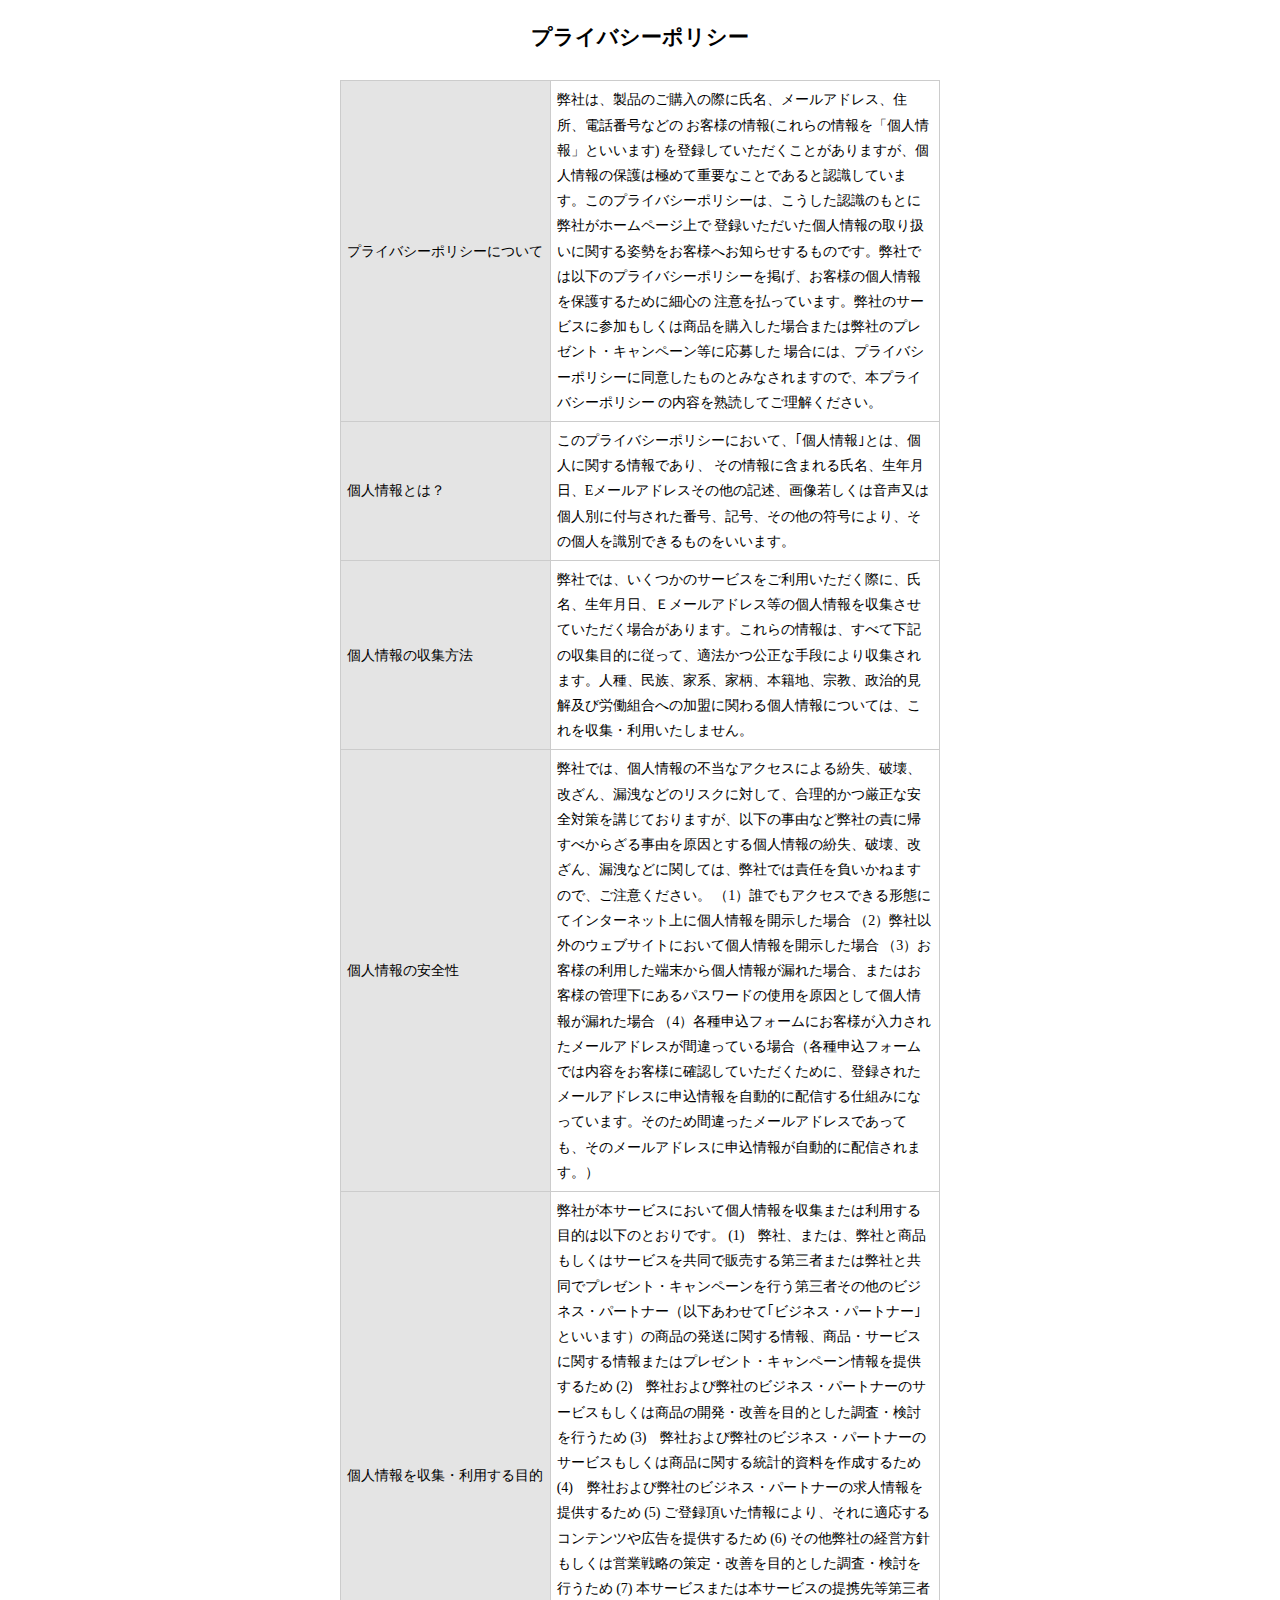
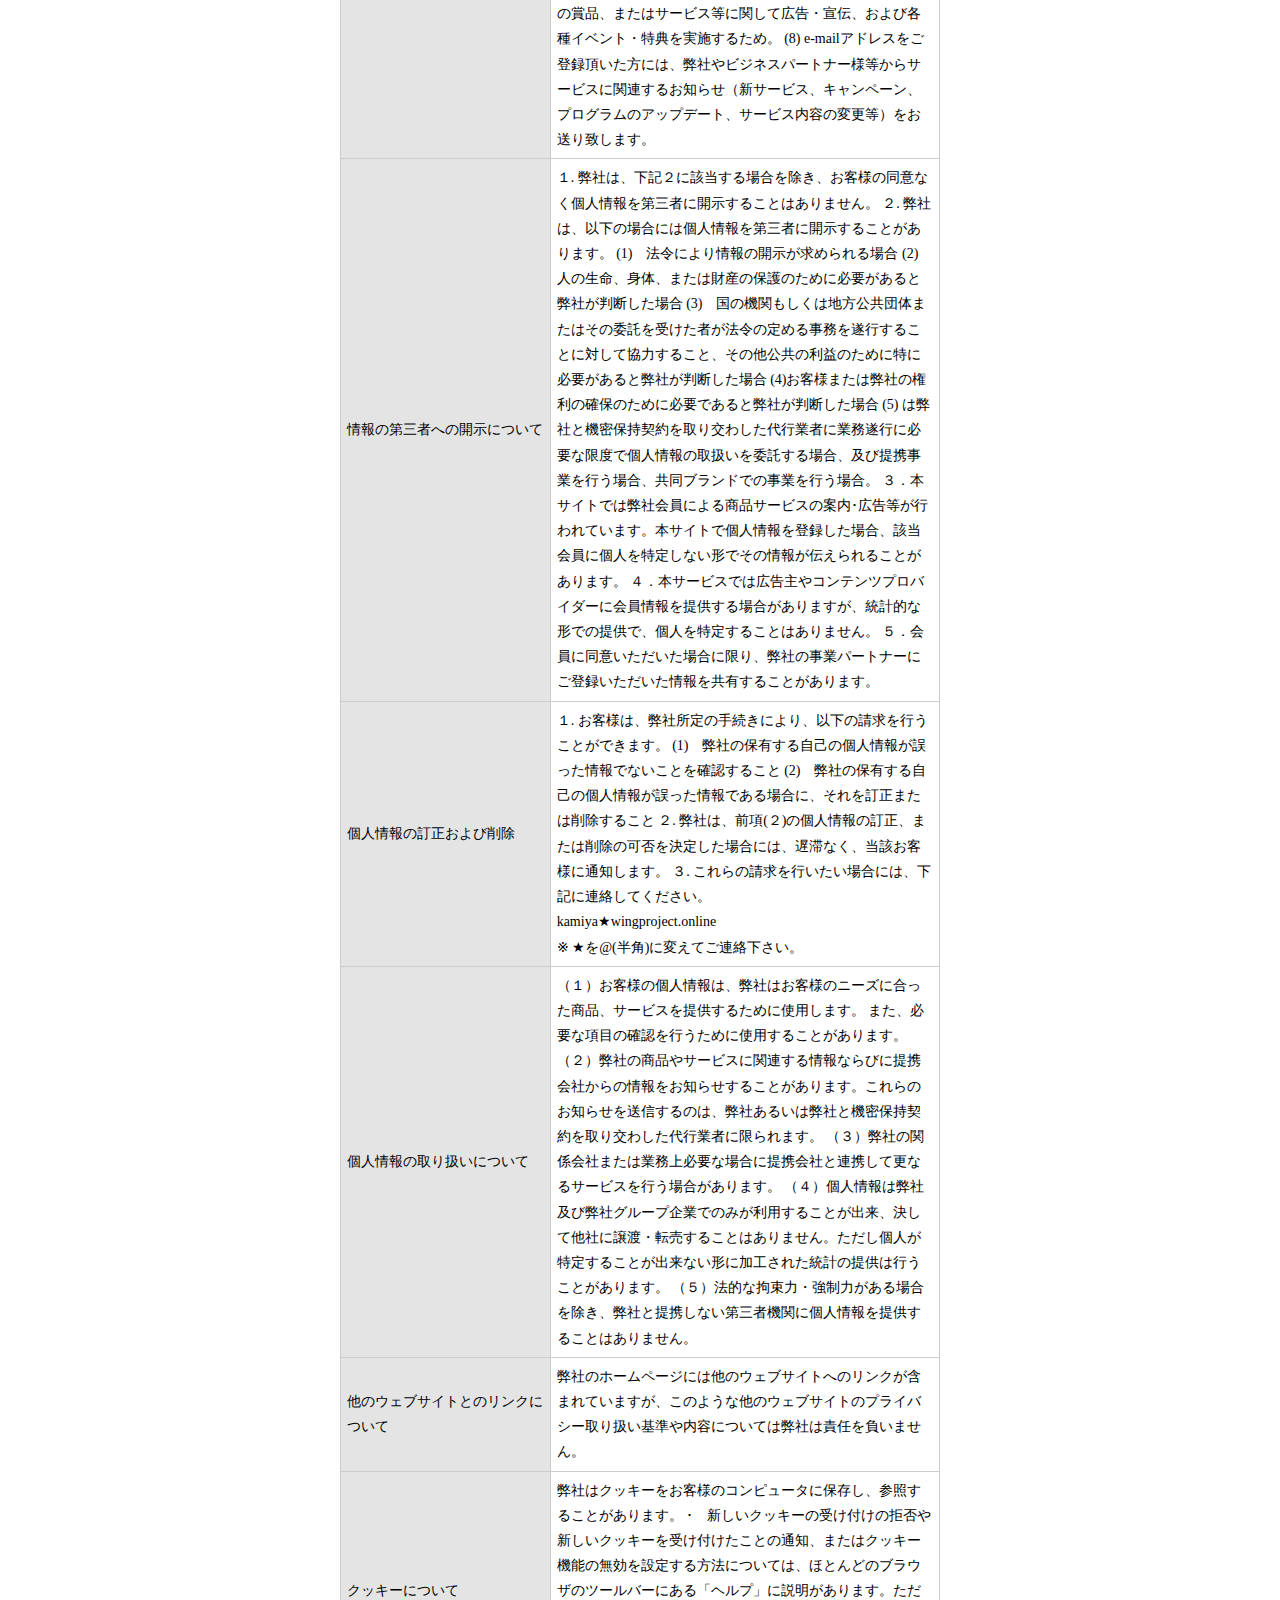
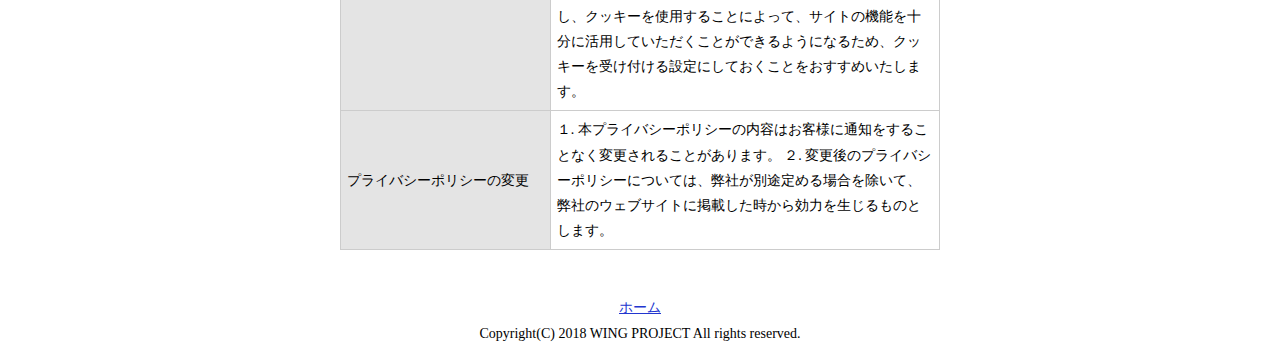
<file: マネーサイエンス修正/sp/pri.html>
<!DOCTYPE html PUBLIC "-//W3C//DTD XHTML 1.0 Transitional//EN" "http://www.w3.org/TR/xhtml1/DTD/xhtml1-transitional.dtd">
<html xmlns="http://www.w3.org/1999/xhtml">
<head>
<meta http-equiv="Content-Type" content="text/html; charset=UTF-8">
<meta http-equiv="Content-Script-Type" content="text/javascript">
<meta name="Description" content="">
<meta name="Keywords" content="">
<meta http-equiv="Content-Style-Type" content="text/css">
<meta name="robots" content="noindex,nofollow"><title>プライバシーポリシー</title>
<link href="css/basic_style2.css" rel="stylesheet" type="text/css" />
</head>


<body style="background-image:none;">
<div id="wrap">
<div id="container">
<br />
<h2 style="text-align:center">プライバシーポリシー</h2>
<table cellpadding="0" cellspacing="0" title="プライバシーポリシー" style="font-size:12px;" class="tb01">
<tr>
<td class="title">プライバシーポリシーについて</td>
<td>弊社は、製品のご購入の際に氏名、メールアドレス、住所、電話番号などの お客様の情報(これらの情報を「個人情報」といいます) を登録していただくことがありますが、個人情報の保護は極めて重要なことであると認識しています。このプライバシーポリシーは、こうした認識のもとに弊社がホームページ上で 登録いただいた個人情報の取り扱いに関する姿勢をお客様へお知らせするものです。弊社では以下のプライバシーポリシーを掲げ、お客様の個人情報を保護するために細心の 注意を払っています。弊社のサービスに参加もしくは商品を購入した場合または弊社のプレゼント・キャンペーン等に応募した 場合には、プライバシーポリシーに同意したものとみなされますので、本プライバシーポリシー の内容を熟読してご理解ください。</td>
</tr>


<tr>
<td class="title">個人情報とは？</td>
<td>
<!-- SALES_SHOP_Address -->このプライバシーポリシーにおいて、｢個人情報｣とは、個人に関する情報であり、 その情報に含まれる氏名、生年月日、Eメールアドレスその他の記述、画像若しくは音声又は個人別に付与された番号、記号、その他の符号により、その個人を識別できるものをいいます。</td>
</tr>

<tr>
<td class="title">個人情報の収集方法</td>
<td>弊社では、いくつかのサービスをご利用いただく際に、氏名、生年月日、Ｅメールアドレス等の個人情報を収集させていただく場合があります。これらの情報は、すべて下記の収集目的に従って、適法かつ公正な手段により収集されます。人種、民族、家系、家柄、本籍地、宗教、政治的見解及び労働組合への加盟に関わる個人情報については、これを収集・利用いたしません。 </td>
</tr>

<tr>
<td class="title">個人情報の安全性</td>
<td>弊社では、個人情報の不当なアクセスによる紛失、破壊、改ざん、漏洩などのリスクに対して、合理的かつ厳正な安全対策を講じておりますが、以下の事由など弊社の責に帰すべからざる事由を原因とする個人情報の紛失、破壊、改ざん、漏洩などに関しては、弊社では責任を負いかねますので、ご注意ください。 （1）誰でもアクセスできる形態にてインターネット上に個人情報を開示した場合 （2）弊社以外のウェブサイトにおいて個人情報を開示した場合 （3）お客様の利用した端末から個人情報が漏れた場合、またはお客様の管理下にあるパスワードの使用を原因として個人情報が漏れた場合 （4）各種申込フォームにお客様が入力されたメールアドレスが間違っている場合（各種申込フォームでは内容をお客様に確認していただくために、登録されたメールアドレスに申込情報を自動的に配信する仕組みになっています。そのため間違ったメールアドレスであっても、そのメールアドレスに申込情報が自動的に配信されます。）
</td>
</tr>

<tr>
<td class="title">個人情報を収集・利用する目的</td>
<td>弊社が本サービスにおいて個人情報を収集または利用する目的は以下のとおりです。 (1)　弊社、または、弊社と商品もしくはサービスを共同で販売する第三者または弊社と共同でプレゼント・キャンペーンを行う第三者その他のビジネス・パートナー（以下あわせて｢ビジネス・パートナー｣といいます）の商品の発送に関する情報、商品・サービスに関する情報またはプレゼント・キャンペーン情報を提供するため (2)　弊社および弊社のビジネス・パートナーのサービスもしくは商品の開発・改善を目的とした調査・検討を行うため (3)　弊社および弊社のビジネス・パートナーのサービスもしくは商品に関する統計的資料を作成するため (4)　弊社および弊社のビジネス・パートナーの求人情報を提供するため (5) ご登録頂いた情報により、それに適応するコンテンツや広告を提供するため (6) その他弊社の経営方針もしくは営業戦略の策定・改善を目的とした調査・検討を行うため (7) 本サービスまたは本サービスの提携先等第三者の賞品、またはサービス等に関して広告・宣伝、および各種イベント・特典を実施するため。 (8) e-mailアドレスをご登録頂いた方には、弊社やビジネスパートナー様等からサービスに関連するお知らせ（新サービス、キャンペーン、プログラムのアップデート、サービス内容の変更等）をお送り致します。
</td>
</tr>

<tr>
<td class="title">情報の第三者への開示について</td>
<td>１. 弊社は、下記２に該当する場合を除き、お客様の同意なく個人情報を第三者に開示することはありません。 ２. 弊社は、以下の場合には個人情報を第三者に開示することがあります。 (1)　法令により情報の開示が求められる場合 (2)　人の生命、身体、または財産の保護のために必要があると弊社が判断した場合 (3)　国の機関もしくは地方公共団体またはその委託を受けた者が法令の定める事務を遂行することに対して協力すること、その他公共の利益のために特に必要があると弊社が判断した場合 (4)お客様または弊社の権利の確保のために必要であると弊社が判断した場合 (5) は弊社と機密保持契約を取り交わした代行業者に業務遂行に必要な限度で個人情報の取扱いを委託する場合、及び提携事業を行う場合、共同ブランドでの事業を行う場合。 ３．本サイトでは弊社会員による商品サービスの案内･広告等が行われています。本サイトで個人情報を登録した場合、該当会員に個人を特定しない形でその情報が伝えられることがあります。 ４．本サービスでは広告主やコンテンツプロバイダーに会員情報を提供する場合がありますが、統計的な形での提供で、個人を特定することはありません。 ５．会員に同意いただいた場合に限り、弊社の事業パートナーにご登録いただいた情報を共有することがあります。
</td>
</tr>

<tr>
<td class="title">個人情報の訂正および削除</td>
<td>１. お客様は、弊社所定の手続きにより、以下の請求を行うことができます。 (1)　弊社の保有する自己の個人情報が誤った情報でないことを確認すること (2)　弊社の保有する自己の個人情報が誤った情報である場合に、それを訂正または削除すること ２. 弊社は、前項(２)の個人情報の訂正、または削除の可否を決定した場合には、遅滞なく、当該お客様に通知します。 ３. これらの請求を行いたい場合には、下記に連絡してください。<br>
kamiya★wingproject.online<br>
※ ★を@(半角)に変えてご連絡下さい。</td>
</tr>
	
<tr>
<td class="title">個人情報の取り扱いについて</td>
<td>（１）お客様の個人情報は、弊社はお客様のニーズに合った商品、サービスを提供するために使用します。 また、必要な項目の確認を行うために使用することがあります。 （２）弊社の商品やサービスに関連する情報ならびに提携会社からの情報をお知らせすることがあります。これらのお知らせを送信するのは、弊社あるいは弊社と機密保持契約を取り交わした代行業者に限られます。 （３）弊社の関係会社または業務上必要な場合に提携会社と連携して更なるサービスを行う場合があります。 （４）個人情報は弊社及び弊社グループ企業でのみが利用することが出来、決して他社に譲渡・転売することはありません。ただし個人が特定することが出来ない形に加工された統計の提供は行うことがあります。 （５）法的な拘束力・強制力がある場合を除き、弊社と提携しない第三者機関に個人情報を提供することはありません。
</td>
</tr>
	
<tr>
<td class="title">他のウェブサイトとのリンクについて</td>
<td>弊社のホームページには他のウェブサイトへのリンクが含まれていますが、このような他のウェブサイトのプライバシー取り扱い基準や内容については弊社は責任を負いません。
</td>
</tr>
<tr>
<td class="title">クッキーについて</td>
<td>弊社はクッキーをお客様のコンピュータに保存し、参照することがあります。 ･　新しいクッキーの受け付けの拒否や新しいクッキーを受け付けたことの通知、またはクッキー機能の無効を設定する方法については、ほとんどのブラウザのツールバーにある「ヘルプ」に説明があります。ただし、クッキーを使用することによって、サイトの機能を十分に活用していただくことができるようになるため、クッキーを受け付ける設定にしておくことをおすすめいたします。</td>
</tr>

<tr>
<td class="title">プライバシーポリシーの変更</td>
<td>１. 本プライバシーポリシーの内容はお客様に通知をすることなく変更されることがあります。 ２. 変更後のプライバシーポリシーについては、弊社が別途定める場合を除いて、弊社のウェブサイトに掲載した時から効力を生じるものとします。</td>
</tr>

	
	
	
</table>



<div id="copyright">
<a href="index.html">ホーム</a><br />
Copyright(C) 2018 WING PROJECT All rights reserved.
</div><!-- /copyright -->
</div><!--/container-->
</div><!-- /wrap -->

</body>
</html>
</file>
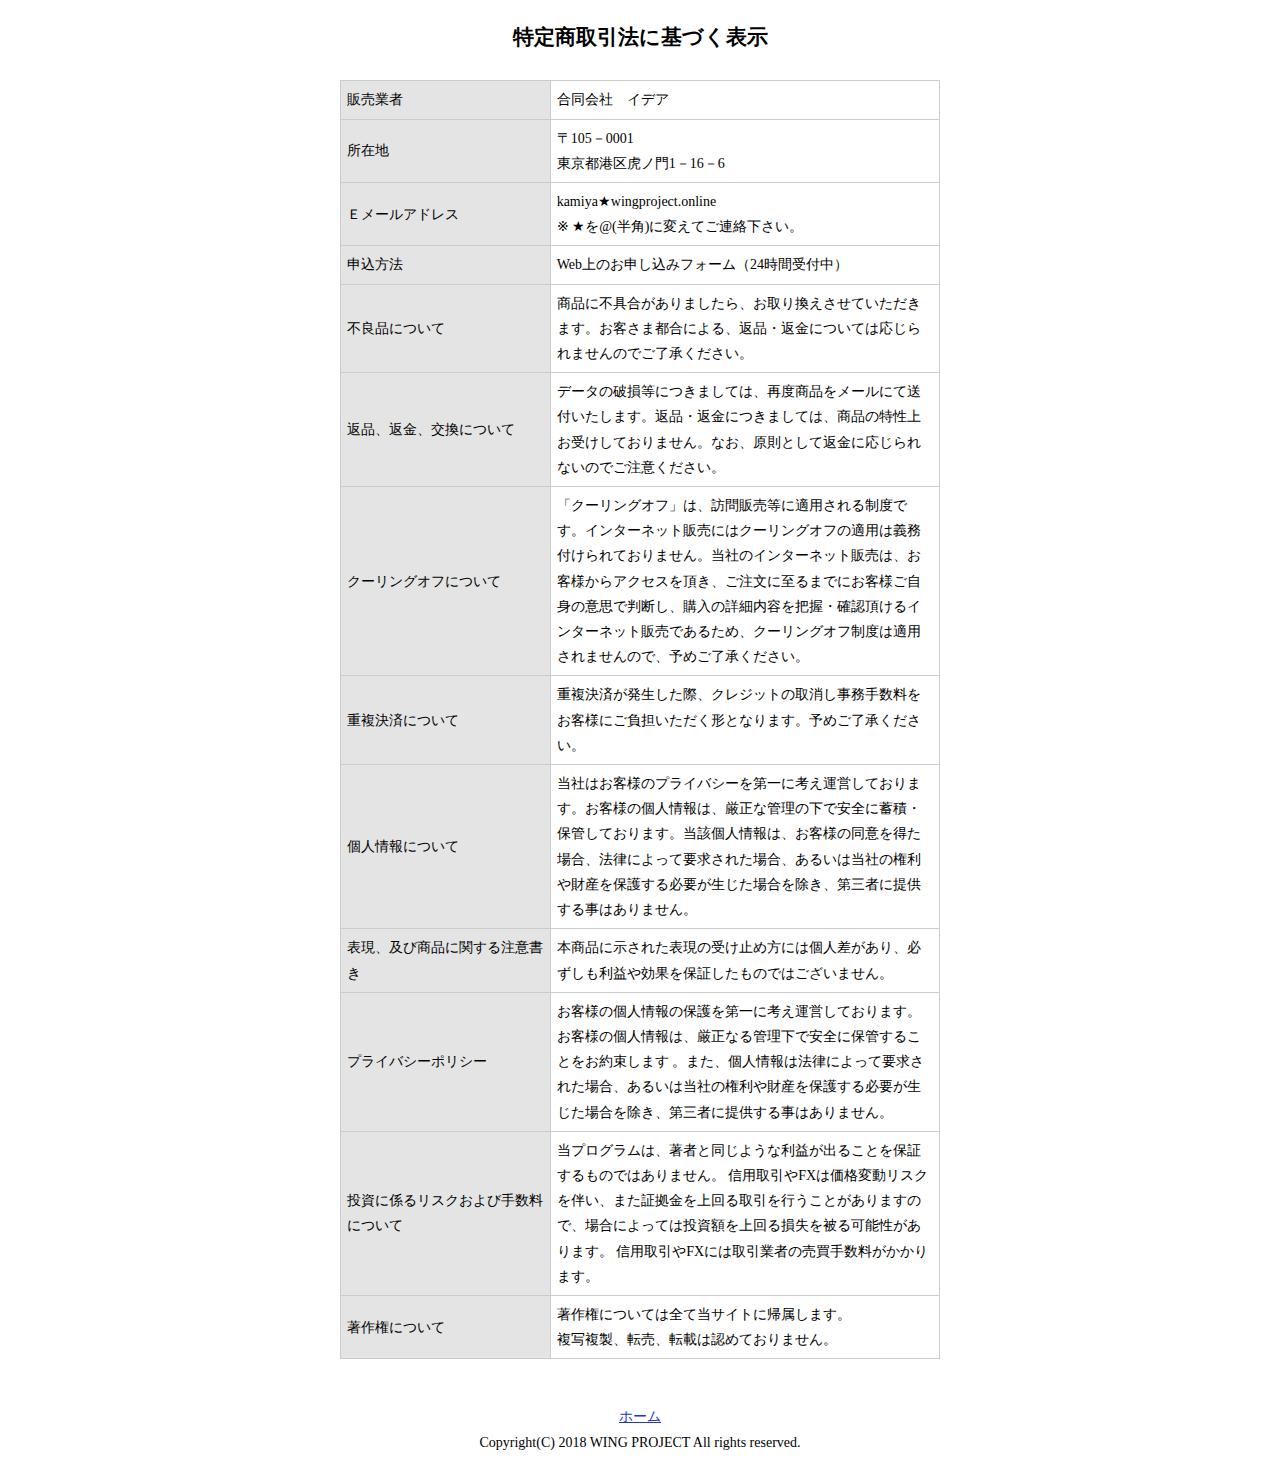
<file: マネーサイエンス修正/sp/tokutei.html>
<!DOCTYPE html PUBLIC "-//W3C//DTD XHTML 1.0 Transitional//EN" "http://www.w3.org/TR/xhtml1/DTD/xhtml1-transitional.dtd">
<html xmlns="http://www.w3.org/1999/xhtml">
<head>
<meta http-equiv="Content-Type" content="text/html; charset=UTF-8">
<meta http-equiv="Content-Script-Type" content="text/javascript">
<meta name="Description" content="">
<meta name="Keywords" content="">
<meta http-equiv="Content-Style-Type" content="text/css">
<meta name="robots" content="noindex,nofollow"><title>特定商取法に基づく表示</title>
<link href="css/basic_style2.css" rel="stylesheet" type="text/css" />
</head>


<body style="background-image:none;">
<div id="wrap">
<div id="container">
<br />
<h2 style="text-align:center">特定商取引法に基づく表示</h2>
<table cellpadding="0" cellspacing="0" title="特定商取法" style="font-size:12px;" class="tb01">
<tr>
<td class="title">販売業者</td>
<td>合同会社　イデア</td>
</tr>


<tr>
<td class="title">所在地</td>
<td>
<!-- SALES_SHOP_Address -->〒105－0001<br>
東京都港区虎ノ門1－16－6</td>
</tr>

<tr>
<td class="title">Ｅメールアドレス</td>
<td>kamiya★wingproject.online<br>
※ ★を@(半角)に変えてご連絡下さい。</td>
</tr>

<tr>
<td class="title">申込方法</td>
<td>Web上のお申し込みフォーム（24時間受付中）</td>
</tr>

<tr>
<td class="title">不良品について</td>
<td>商品に不具合がありましたら、お取り換えさせていただきます。お客さま都合による、返品・返金については応じられませんのでご了承ください。</td>
</tr>

<tr>
<td class="title">返品、返金、交換について</td>
<td>データの破損等につきましては、再度商品をメールにて送付いたします。返品・返金につきましては、商品の特性上お受けしておりません。なお、原則として返金に応じられないのでご注意ください。</td>
</tr>

<tr>
<td class="title">クーリングオフについて</td>
<td>「クーリングオフ」は、訪問販売等に適用される制度です。インターネット販売にはクーリングオフの適用は義務付けられておりません。当社のインターネット販売は、お客様からアクセスを頂き、ご注文に至るまでにお客様ご自身の意思で判断し、購入の詳細内容を把握・確認頂けるインターネット販売であるため、クーリングオフ制度は適用されませんので、予めご了承ください。</td>
</tr>
	
<tr>
<td class="title">重複決済について</td>
<td>重複決済が発生した際、クレジットの取消し事務手数料をお客様にご負担いただく形となります。予めご了承ください。</td>
</tr>
	
<tr>
<td class="title">個人情報について</td>
<td>当社はお客様のプライバシーを第一に考え運営しております。お客様の個人情報は、厳正な管理の下で安全に蓄積・保管しております。当該個人情報は、お客様の同意を得た場合、法律によって要求された場合、あるいは当社の権利や財産を保護する必要が生じた場合を除き、第三者に提供する事はありません。</td>
</tr>
<tr>
<td class="title">表現、及び商品に関する注意書き</td>
<td>本商品に示された表現の受け止め方には個人差があり、必ずしも利益や効果を保証したものではございません。</td>
</tr>

<tr>
<td class="title">プライバシーポリシー</td>
<td>お客様の個人情報の保護を第一に考え運営しております。お客様の個人情報は、厳正なる管理下で安全に保管することをお約束します 。また、個人情報は法律によって要求された場合、あるいは当社の権利や財産を保護する必要が生じた場合を除き、第三者に提供する事はありません。</td>
</tr>
	
<tr>
<td class="title">投資に係るリスクおよび手数料について</td>
<td>当プログラムは、著者と同じような利益が出ることを保証するものではありません。 信用取引やFXは価格変動リスクを伴い、また証拠金を上回る取引を行うことがありますので、場合によっては投資額を上回る損失を被る可能性があります。 信用取引やFXには取引業者の売買手数料がかかります。</td>
</tr>
	
<tr>
<td class="title">著作権について</td>
<td>著作権については全て当サイトに帰属します。<br>
複写複製、転売、転載は認めておりません。</td>
</tr>
	
	
	
	
	
	
</table>



<div id="copyright">
<a href="index.html">ホーム</a><br />
Copyright(C) 2018 WING PROJECT All rights reserved.
</div><!-- /copyright -->
</div><!--/container-->
</div><!-- /wrap -->

</body>
</html>
</file>
<file: マネーサイエンス修正/sp/css/basic_style2.css>
@charset "utf-8";

/*
Theme Name: SUBHAND
Author: SUBHAND.LLC
Author URL: http://www.subhand.net/
*/


/* common
---------------------------------------------*/
* {margin:0;padding:0;}

a:link,a:visited {
	color: #2236cf;
	text-decoration:underline;
}
a:hover,a:active {
	color: #d90909;
	text-decoration:underline;
}

.impact   {font-size:20pt; font-weight:bold;}
.impact2  {color:red;}
.impact3  {background:yellow; color:#000;}
#impact4  {underline;}
.impact5  {background:#173B50; padding:2px 5px; color:#fff;}
.impact6  {background:#f4f4f4; padding:3px; line-height:1.1;}
.impact7  {background: #B60000; padding:2px 5px; color:#fff;}
.style2   {color: #FF0000}
.style3   {color: #333333}
.style4   {color: #000000}


img{ border: none;}




/* layout
---------------------------------------------*/

/*TopIntro-Start*/
body {
  background:#ffffff;
  text-align:center;
  font-size:14px;
  font-family: "MS UI Gothic", Verdana, Times New Roman;
}
#intro{
	width:800px;
	margin:0px auto;
}
.wrap {
	background:url(../images/bg_02.png);
    background-repeat:repeat-y;
	margin:0px auto;
	width:918px;
	
}
#container {
	background-color:#FFFFFF;
	width:800px;
	margin: 0px auto;
   line-height: 180%;
	text-align: left;
}/*TopIntro-End*/




/* 
------------------------------------------------------*/
#copyright{
	text-align:center;
	padding:15px 0px;
}
#container p{
	clear:both;
	padding:0px 35px;
	line-height:1.5;
}
div.clear{
	clear: both;
	margin: 0 0 10px 0;
}



th, td  {
font-size:14px;
}

/* Tokuten 
------------------------------------------------------*/
#tokuten p{
	clear:none;
	padding:0px;
	line-height:1.3;
	font-size:14px;
}


/* User's Voice_Underline
------------------------------------------------------*/
#uservoice_under p{
	clear:none;
	padding:0px;
	line-height:1.3;
	font-size:14px;
	border-bottom:1px #CCCCCC dashed;
}



/* User's Voice
------------------------------------------------------*/
#uservoice p{
	clear:none;
	padding:0px;
	line-height:1.3;
	font-size:14px;
}


/* Mawarikomi_editmode
------------------------------------------------------*/
#mawarikomi_edit p{
	clear:none;
	padding:0px;
	line-height:1.3;
	font-size:14px;
}

/* Mawarikomi_previewmode
------------------------------------------------------*/
#mawarikomi_prv p{
	clear:none;
	padding:0px 35px;
	line-height:1.3;
	font-size:14px;
}

/* 
------------------------------------------------------*/
/*TopIntro-BgStyleStart*/
.topintro {
   padding:20px 20px 0px 20px ;
   text-align:left;
   margin:0px auto;
   line-height:1.2;
   width:680px; 
   height:px;
   font-size:30px;
   font-weight:bold;
}/*TopIntro-BgStyleEnd*/


.topintro_onlytext {
	text-align:left;
	margin:0px auto;
	line-height:1.1;
	width:680px; 
}



.topintro_sample{
	padding:15px 10px;
	font-size:14px;
}


#topintro_sample p{
	padding:0px;
	line-height:1.1;
	font-size:14px;
}
 
 
 
/* frame_border
------------------------------------------------------*/
#frame_border{
	border:1px #CCCCCC dotted;
} 


/* SubCatch [Text Type]
------------------------------------------------------*/
.sch001_text{
	margin: 20px auto;
	padding:0px;
	font-weight:bold;
	text-align:center;
	line-height:1.1;
}
#sch001_text p{
	padding:0px;
	line-height:1.1;
}



/* SubCatch [Image Type]
------------------------------------------------------*/
.sch001_img{
	text-align:center;
	margin:20px auto;
}




/* SubCatch [Bar Type]
------------------------------------------------------*/
.sch001_barBg_1{
	margin: 10px auto;
	padding:10px 10px 10px 20px;
	font-weight:bold;
	line-height:1.1;
}
.sch001_barBg_2{
	margin: 20px auto;
	padding:50px 20px 50px 20px;
	font-weight:bold;
	line-height:1.1;
}
#sch001_bar p{
	padding:0px;
	line-height:1.1;
}



/* Price
------------------------------------------------------*/
#price p{
	padding:0px;
	line-height:1.2;
	font-size:14px;
}


/* Subcatch Bar
------------------------------------------------------*/
#sbc_bar p{
	padding:0px;
	line-height:1.2;
	font-size:14px;
}




/* CheckList 
------------------------------------------------------*/
.checklist_text{
	width:550px;
	margin: 0px auto 10px;
	padding:0px;
	font-size:14px;
}
#checklist_text p{	
	clear:none;
	padding:0px;
	line-height:1.3;
	font-size:14px;
}



/* sign
------------------------------------------------------*/
.sign001_text{
	text-align:right;
	margin:0px auto;
	line-height:1.3;
	width:650px; 
	padding:0px 30px 0px 0px;
}
.sign001_img{
	width:600px; 
	margin:5px auto;
	text-align:right;
	padding:0px 10px;
}




/* 
------------------------------------------------------*/
.ImgCenter{
	text-align:center;
	margin:100px auto;
}
.ImgCenter01{
	text-align:center;
	margin:50px auto;
}
.ImgCenter02{
	text-align:center;
	margin:30px auto 50px;
}




/* Tokutei Table
------------------------------------------------------*/
.tb01{
	width:600px;
	margin:30px auto 30px;
	border-top:1px solid #ccc;
	border-left:1px solid #ccc;
}
.tb01 .title{
	border-bottom:1px solid #ccc;
	border-right:1px solid #ccc;
	padding:6px;
	background-color:#e4e4e4;
	width:35%;
}
.tb01 td{
	border-bottom:1px solid #ccc;
	border-right:1px solid #ccc;
	padding:6px;
	text-align:left;
	background-color:#FFFFFF;
}




/* 
------------------------------------------------------*/
#image_FullWidth p{
	padding:0px;
}



/* 
------------------------------------------------------*/
.imgR{
	float:right;
	margin:0px 0px 10px 10px;
}




/* 
------------------------------------------------------*/
.nameRight{
	text-align:right;
	padding:0px 60px;
}



/* 
------------------------------------------------------*/
.AutodateRight{
	text-align:right;
	padding:0px 0px;
}




/* 
------------------------------------------------------*/
ul.checkbox{
	text-align:left;
	padding:10px 20px;
}
ul.checkbox li{
	list-style: none;
	line-height:1.1;
	text-align:left;
	margin:3px 0;
	padding:4px 0px 4px 30px;
}
ul.checkbox li.title {
	
}
ul.checkbox li.txt{
	margin-bottom:15px;
}



/* 
------------------------------------------------------*/
.inbox{
	width:500px;
	margin:0px auto 50px;
	padding:20px 30px;
	text-align:left;
	background:#F5F5F5;
	border:2px solid #e4e4e4;
	color:#333;
	font-size:12px;
}


/* 
------------------------------------------------------*/
.list{
	text-align: left;
	display:block;
}
.list dt{
	background:url(../images/icon.png) left 6px no-repeat;
	line-height:1.1;
	padding-left:22px;
	margin-bottom:10px;
	font-weight:bold;
}
.list dd{
	margin-bottom:30px;
	padding-left:22px;
}
.list01{
	text-align: left;
	display:block;
	width:500px;
	margin:20px auto 60px;
	padding:20px;
	border:6px solid #ccc;
}
.list01 dt{
	background:url(../images/icon01.gif) left 2px no-repeat;
	line-height:1.1;
	font-size:16px;
	padding-left:30px;
	margin-bottom:10px;
	font-weight:bold;
	border-bottom:2px dotted #ccc;
}
.list01 dd{
	margin-bottom:30px;
	padding-left:30px;
	font-size:12px;
}



/* faq
---------------------------------------------*/
#faq{
	margin: 10px auto 0px;
	padding:10px;
	text-align:left;
	font-size:14px;
	line-height:1.1;
}
#faq p{
	padding:0px;
	line-height:1.1;
	font-size:14px;
}



/* InFrame
---------------------------------------------------------- */
.inf01_dottit {
	font-size: larger;
	font-weight: bold;
	border:1px dotted #666666;
	background:#CCCCCC url(../images/inf_org.gif) repeat ;
	padding:10px 20px;
	text-align:left;
	margin:0px 65px 10px;
}



/*  hover  
---------------------------------------------------------- */
#dropin td{
	padding:2px;
}
.popup_box{
	width:300px;
	padding:5px;
}
#hover_btn{
	background:url(../images/hover01_btn.jpg) center top;
	cursor:pointer;
	text-indent:-99999px;
	overflow:hidden;
	border:none;
	width:327px;
	height:52px;
}



/*  Button-Custom
---------------------------------------------------------- */
#BtnStyle_ctm_one a{
	color:#fff;
}
#BtnStyle_ctm_one a:hover{
	color:#FFD640;
}




#BtnStyle_ctm2_two a{
	color:#000;
}
#BtnStyle_ctm2_two a:hover{
	color:#1C5DCE;
}




/*  ul  
---------------------------------------------------------- */
ol,
ul{
	list-style-position: inside;
	padding-left:10px;
}
ol li,
ul li{
	text-align:left;
}

#tool{
	background:url(../images/back.png);
    background-repeat:repeat-y;
}
#toolmozi{
	width:500px;
    margin-left:160px;
}
</file>
